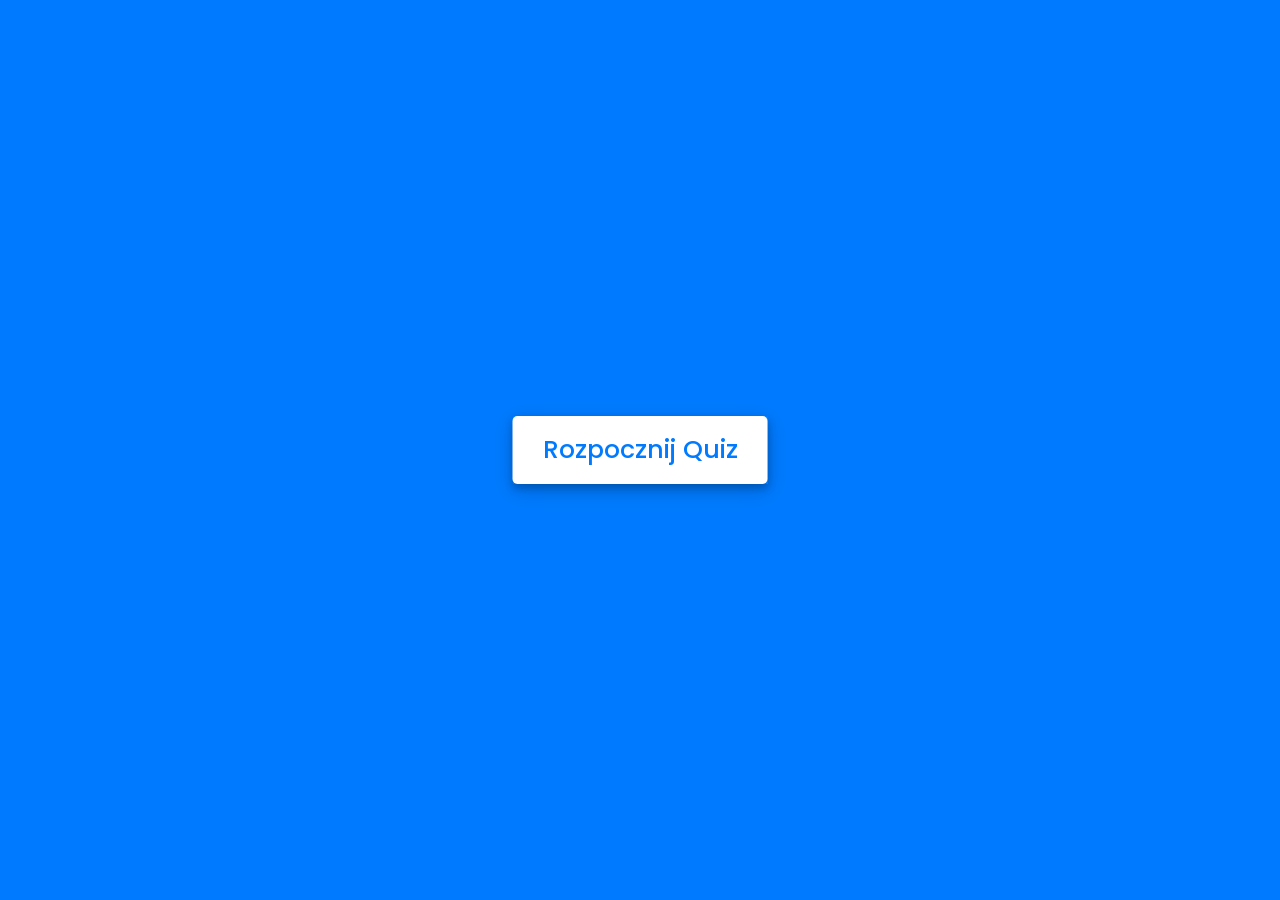
<file: QuizChemia/index.html>
<!DOCTYPE html>
<html lang="en">
<head>
    <meta charset="UTF-8">
    <meta name="viewport" content="width=device-width, initial-scale=1.0">
    <title>Quiz Chemia by Hipolit Płatek</title>
    <link rel="shortcut icon"  href="../logo.jpg">
    <link rel="stylesheet" href="style.css">
    <!-- FontAweome CDN Link for Icons-->
    <link rel="stylesheet" href="https://cdnjs.cloudflare.com/ajax/libs/font-awesome/5.15.3/css/all.min.css"/>
</head>
<body>
    <!-- start Quiz button -->
    <div class="start_btn"><button>Rozpocznij Quiz</button></div>

    <!-- Info Box -->
    <div class="info_box">
        <div class="info-title"><span>Zasady</span></div>
        <div class="info-list">
            <div class="info">1. Masz <span>15 sekund</span> na każde pytanie.</div>
            <div class="info">2. Nie ma możliwości cofania się do poprzedniego pytania.</div>
            <div class="info">3. Nie możesz zaznaczyć odpowiedzi po upłyniętym czasie.</div>
            <div class="info">4. Nie możesz wyjść z quizu, podczas gdy w niego grasz</div>
            <div class="info">5. Dostaniesz punkty, w zależności od poprawnych odpowiedzi</div>
        </div>
        <div class="buttons">
            <button class="quit">Koniec</button>
            <button class="restart">Kontynuuj</button>
        </div>
    </div>

    <!-- Quiz Box -->
    <div class="quiz_box">
        <header>
            <div class="title">Quiz Chemia</div>
            <div class="timer">
                <div class="time_left_txt">Czas</div>
                <div class="timer_sec">15</div>
            </div>
            <div class="time_line"></div>
        </header>
        <section>
            <div class="que_text">
                <!-- Here I've inserted question from JavaScript -->
            </div>
            <div class="option_list">
                <!-- Here I've inserted options from JavaScript -->
            </div>
        </section>

        <!-- footer of Quiz Box -->
        <footer>
            <div class="total_que">
                <!-- Here I've inserted Question Count Number from JavaScript -->
            </div>
            <button class="next_btn">Następne</button>
        </footer>
    </div>

    <!-- Result Box -->
    <div class="result_box">
        <div class="icon">
            <i class="fas fa-crown"></i>
        </div>
        <div class="complete_text">Zakończyłeś Quiz!</div>
        <div class="score_text">
            <!-- Here I've inserted Score Result from JavaScript -->
        </div>
        <div class="buttons">
            <button class="restart">Powtórz</button>
            <button class="quit" >Wyjdź</button>
        </div>
    </div>

    <!-- Inside this JavaScript file I've inserted Questions and Options only -->
    <script src="js/questions.js"></script>

    <!-- Inside this JavaScript file I've coded all Quiz Codes -->
    <script src="js/script.js"></script>

</body>
</html>
</file>
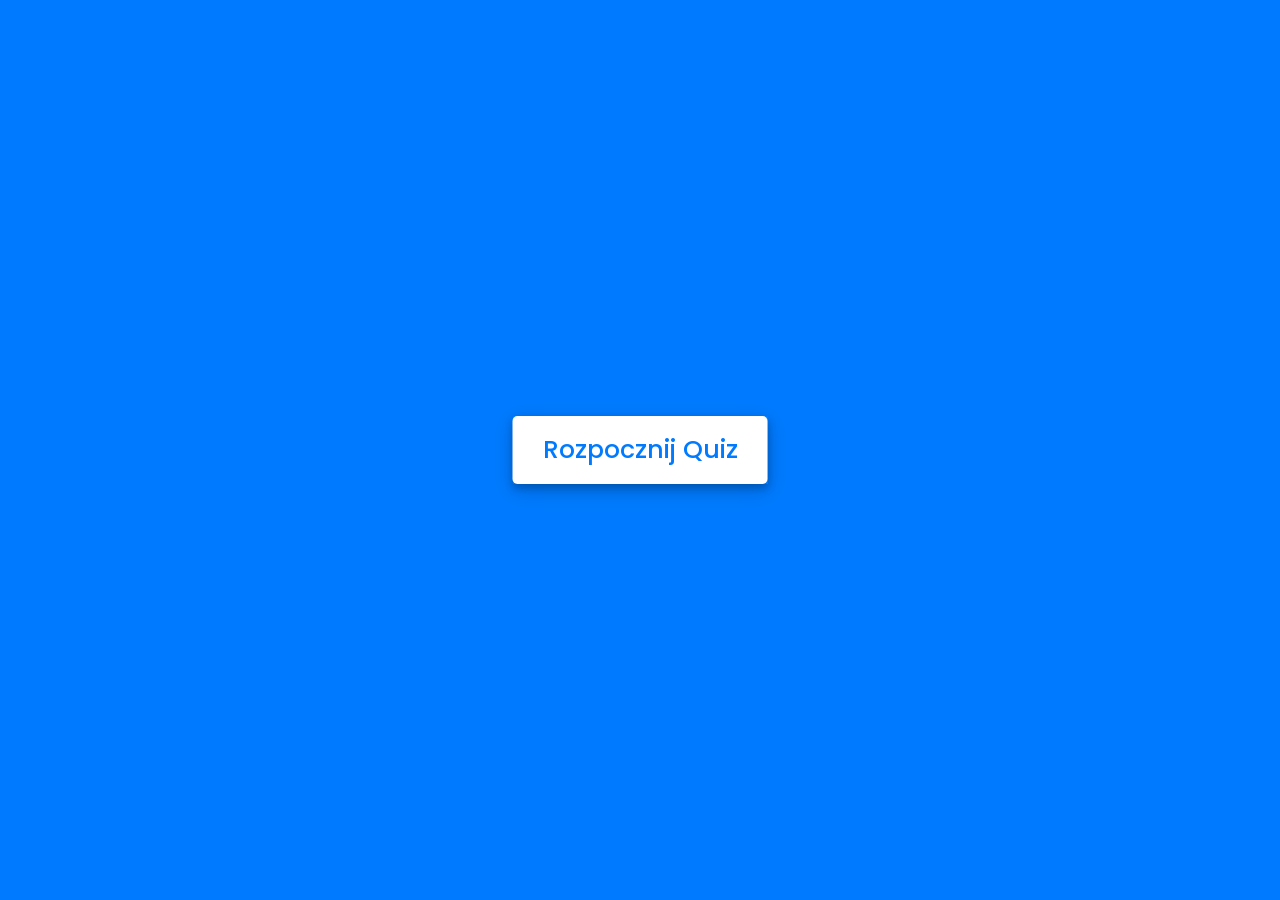
<file: QuizMotoryzacyjny/index.html>
<!DOCTYPE html>
<html lang="en">
<head>
    <meta charset="UTF-8">
    <meta name="viewport" content="width=device-width, initial-scale=1.0">
    <title>Quiz Motoryzacja by Hipolit Płatek</title>
    <link rel="shortcut icon"  href="../logo.jpg">
    <link rel="stylesheet" href="style.css">
    <!-- FontAweome CDN Link for Icons-->
    <link rel="stylesheet" href="https://cdnjs.cloudflare.com/ajax/libs/font-awesome/5.15.3/css/all.min.css"/>
</head>
<body>
    <!-- start Quiz button -->
    <div class="start_btn"><button>Rozpocznij Quiz</button></div>

    <!-- Info Box -->
    <div class="info_box">
        <div class="info-title"><span>Zasady</span></div>
        <div class="info-list">
            <div class="info">1. Masz <span>15 sekund</span> na każde pytanie.</div>
            <div class="info">2. Nie ma możliwości cofania się do poprzedniego pytania.</div>
            <div class="info">3. Nie możesz zaznaczyć odpowiedzi po upłyniętym czasie.</div>
            <div class="info">4. Nie możesz wyjść z quizu, podczas gdy w niego grasz</div>
            <div class="info">5. Dostaniesz punkty, w zależności od poprawnych odpowiedzi</div>
        </div>
        <div class="buttons">
            <button class="quit">Koniec</button>
            <button class="restart">Kontynuuj</button>
        </div>
    </div>

    <!-- Quiz Box -->
    <div class="quiz_box">
        <header>
            <div class="title">Quiz Motoryzacja</div>
            <div class="timer">
                <div class="time_left_txt">Czas</div>
                <div class="timer_sec">15</div>
            </div>
            <div class="time_line"></div>
        </header>
        <section>
            <div class="que_text">
                <!-- Here I've inserted question from JavaScript -->
            </div>
            <div class="option_list">
                <!-- Here I've inserted options from JavaScript -->
            </div>
        </section>

        <!-- footer of Quiz Box -->
        <footer>
            <div class="total_que">
                <!-- Here I've inserted Question Count Number from JavaScript -->
            </div>
            <button class="next_btn">Następne</button>
        </footer>
    </div>

    <!-- Result Box -->
    <div class="result_box">
        <div class="icon">
            <i class="fas fa-crown"></i>
        </div>
        <div class="complete_text">Zakończyłeś Quiz!</div>
        <div class="score_text">
            <!-- Here I've inserted Score Result from JavaScript -->
        </div>
        <div class="buttons">
            <button class="restart">Powtórz</button>
            <button class="quit" >Wyjdź</button>
        </div>
    </div>

    <!-- Inside this JavaScript file I've inserted Questions and Options only -->
    <script src="js/questions.js"></script>

    <!-- Inside this JavaScript file I've coded all Quiz Codes -->
    <script src="js/script.js"></script>

</body>
</html>
</file>
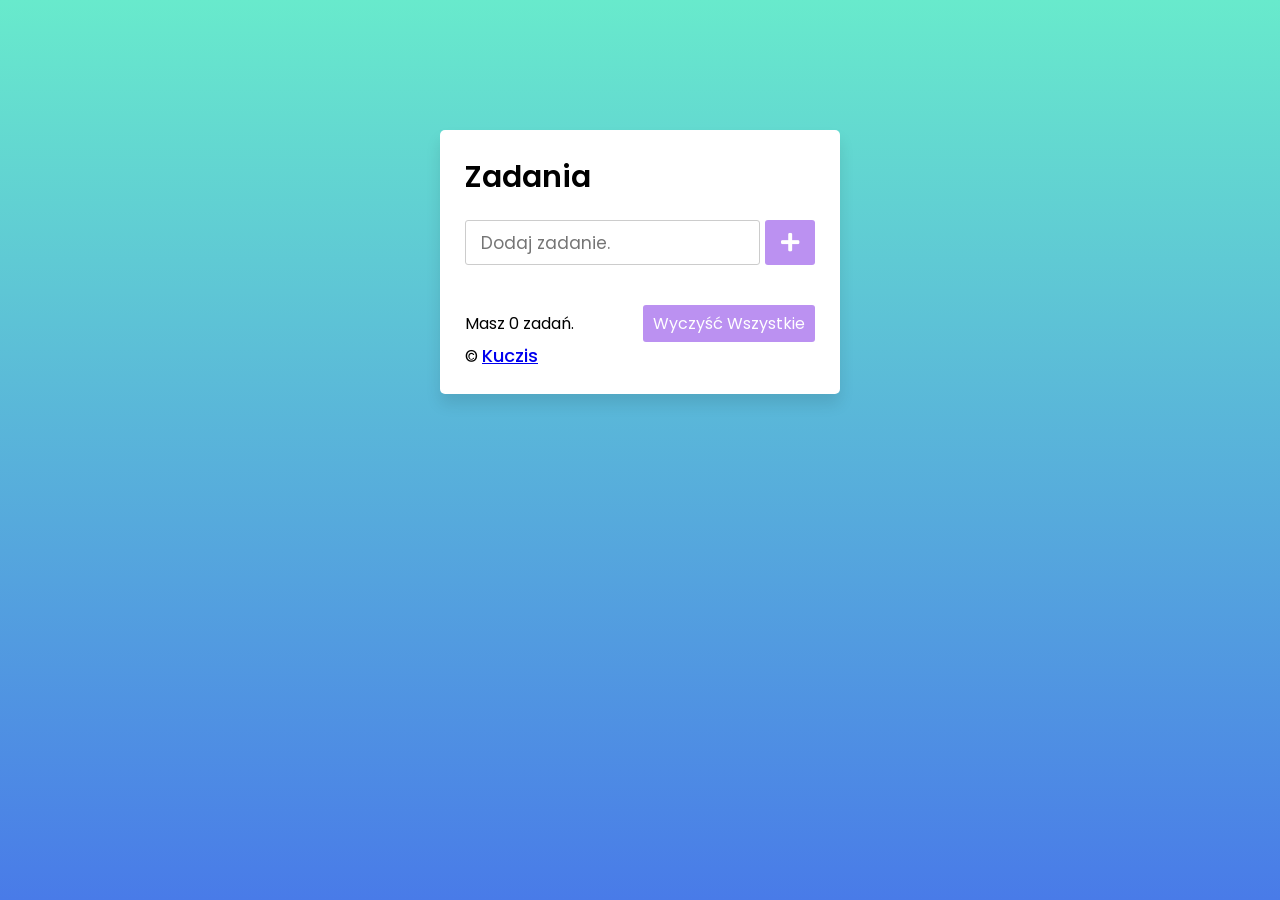
<file: Reminder/index.html>
<!DOCTYPE html>

<html lang="en">
<head>
    <meta charset="UTF-8">
		<link rel="shortcut icon"  href="../logo.jpg">
    <meta name="viewport" content="width=device-width, initial-scale=1.0">
    <title>Reminder by Hipolit Płatek</title>
    <link rel="stylesheet" href="style.css">
    <link rel="stylesheet" href="https://cdnjs.cloudflare.com/ajax/libs/font-awesome/5.15.3/css/all.min.css"/>
</head>
<body>
  <div class="wrapper">
    <header>Zadania</header>
    <div class="inputField">
      <input type="text" placeholder="Dodaj zadanie.">
      <button><i class="fas fa-plus"></i></button>
    </div>
    <ul class="todoList">
      <!-- data are comes from local storage -->
    </ul>
    <div class="footer">
      <span>Masz <span class="pendingTasks"></span> zadań.</span>
      <button>Wyczyść Wszystkie</button>
    </div>
    &copy; <a class='credit' href="https://kuczis.cf" target="_blank">Kuczis</a>
  </div>
  

  <script src="script.js"></script>

</body>
</html>
</file>
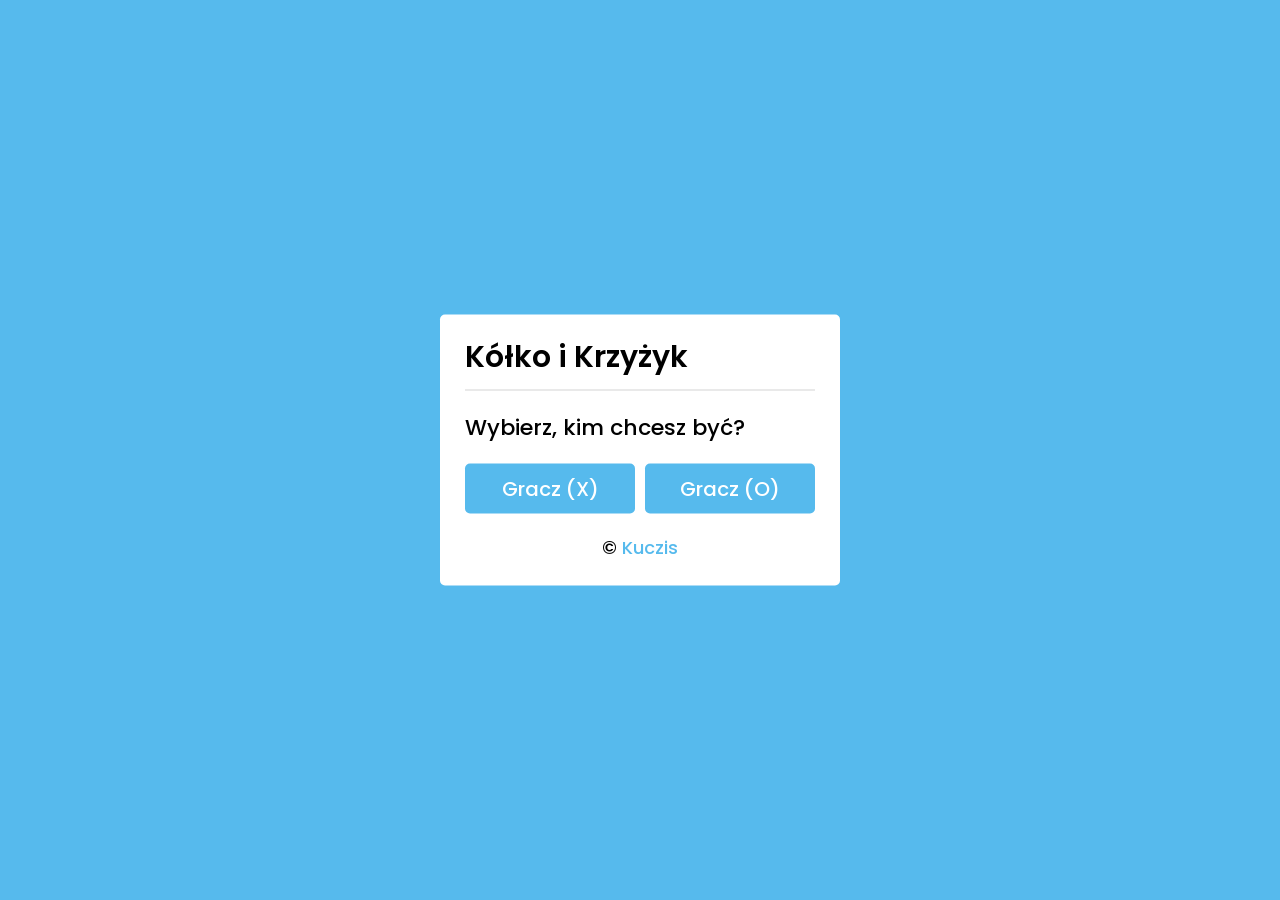
<file: TicTacToe/index.html>
<!DOCTYPE html>


<html lang="en">
<head>
    <meta charset="UTF-8">
    <title>Kółko i Krzyżyk by Hipolit Płatek</title>
    <link rel="shortcut icon"  href="../logo.jpg">
    <link rel="stylesheet" href="style.css">
    <link rel="stylesheet" href="https://cdnjs.cloudflare.com/ajax/libs/font-awesome/5.15.3/css/all.min.css"/>
</head>
<body>


  <div class="select-box">
    <header>Kółko i Krzyżyk</header>
    <div class="content">
      <div class="title">Wybierz, kim chcesz być?</div>
      <div class="options">
        <button class="playerX">Gracz (X)</button>
        <button class="playerO">Gracz (O)</button>
      </div>
      <div class="credit">&copy; <a href="https://kuczis.cf" target="_blank">Kuczis</a></div>
    </div>
  </div> 



  <div class="play-board">
    <div class="details">
      <div class="players">
        <span class="Xturn">Gracz X</span>
        <span class="Oturn">Gracz O</span>
        <div class="slider"></div>
      </div>
    </div>
    <div class="play-area">
      <section>
        <span class="box1"></span>
        <span class="box2"></span>
        <span class="box3"></span>
      </section>
      <section>
        <span class="box4"></span>
        <span class="box5"></span>
        <span class="box6"></span>
      </section>
      <section>
        <span class="box7"></span>
        <span class="box8"></span>
        <span class="box9"></span>
      </section>
    </div>
  </div>

  <!-- result box -->
  <div class="result-box">
    <div class="won-text"></div>
    <div class="btn"><button>Rozpocznij od nowa</button></div>
  </div>

  <script src="script.js"></script>

</body>
</html>
</file>
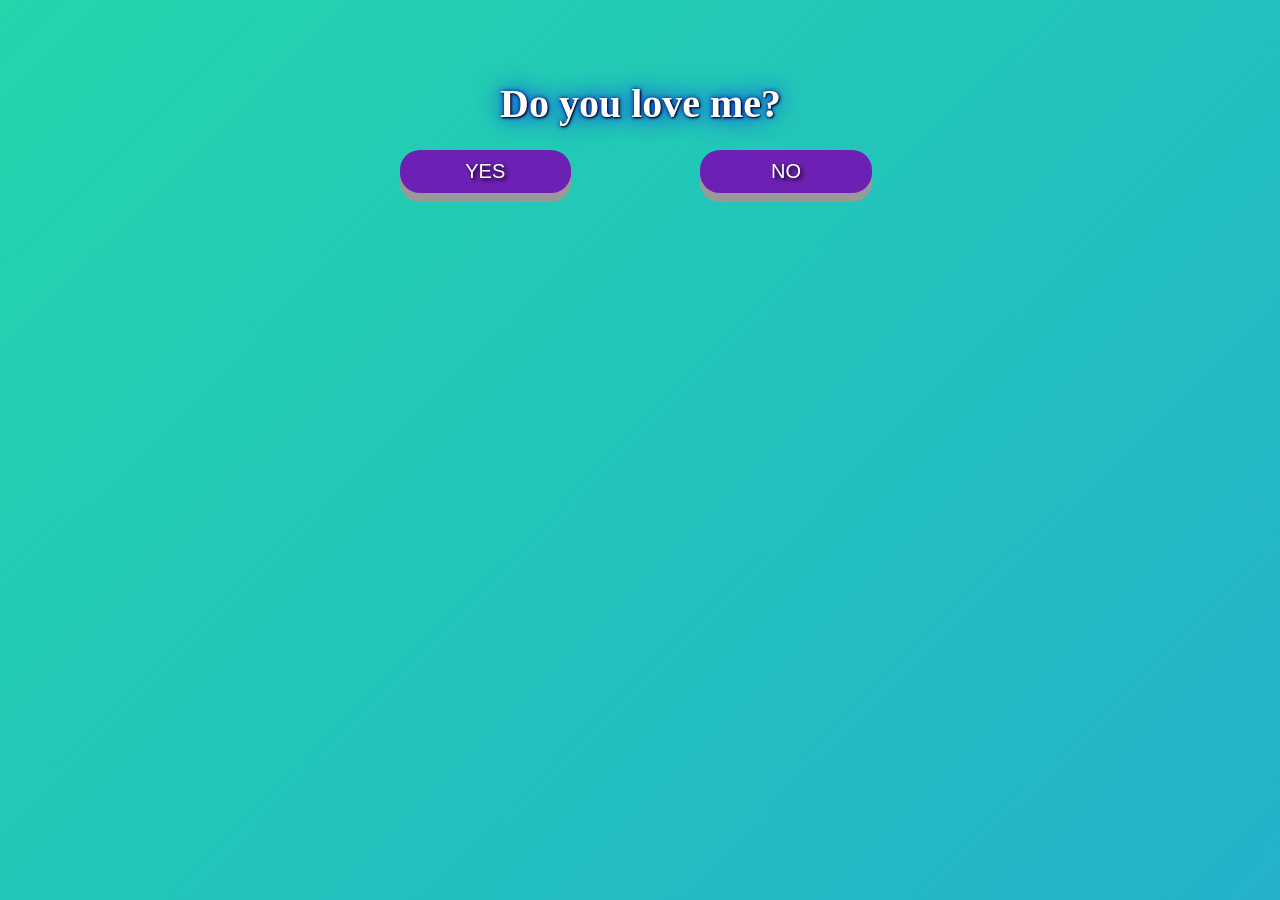
<file: DangIt/dangit.html>
<html><head><meta http-equiv="Content-Type" content="text/html; charset=UTF-8">
	<title>You must love me | Hipolit Płatek</title>
  <link rel="shortcut icon"  href="../logo.jpg">
	
<script type="text/javascript" src="script.js"></script>
<style >
body{
background: linear-gradient(-45deg, #ee7752, #e73c7e, #23a6d5, #23d5ab);
    background-size: 400% 400%;
    animation: gradient 15s ease infinite;
}

@keyframes gradient {
    0% {
        background-position: 0% 50%;
    }
    50% {
        background-position: 100% 50%;
    }
    100% {
        background-position: 0% 50%;
    }
}

.button {
  display: inline-block;
  padding: 10px 60px;
  font-size: 20px;
  text-shadow: 2px 2px 4px #000000;
  cursor: pointer;
  text-align: center;
  text-decoration: none;
  outline: none;
  color: #fff;
  background-color: #6d20b4;
  border: none;
  border-radius: 20px;
  box-shadow: 0 9px #999;
  display: block;
  margin-top: 0px;
  margin-bottom: 20px; 
}

.button1 {
  display: inline-block;
  padding: 10px 60px;
  font-size: 20px;
  text-shadow: 2px 2px 4px #000000;
  cursor: pointer;
  text-align: center;
  text-decoration: none;
  outline: none;
  color: #fff;
  background-color: #6d20b4;
  border: none;
  border-radius: 20px;
  box-shadow: 0 9px #999;
  display: block;
  margin-top: 0px;
  margin-bottom: 20px; 
}

.button:hover {background-color: #5a207c}

.button:active {
  background-color: #5a1e7c;
  box-shadow: 0 5px #666;
  transform: translateY(4px);
}

h1 {
  font-size: 2.5em;
  margin-bottom: 1em;
  margin-top: 1em;
  text-align: center;
  color: rgb(255, 255, 255);
  text-shadow: 1px 1px 2px black, 0 0 25px blue, 0 0 5px darkblue;
}



</style>
</head>


<body>
<h1 style="position:absolute; left:12.5em; top:1em;">Do you love me?</h1>
<div id="By" style="position:absolute; left:400px; top:150px; width:210px; 
height:210px;">
	<input type="button" class="button" value=" YES " onclick="f1()">
</div>
<div id="Bn" style="position: absolute; left: 700px; top: 150px; width: 210px; height: 210px;">
	<input type="button" class="button1" value="  NO  " onmouseover="f()">
</div>

</body></html>
</file>
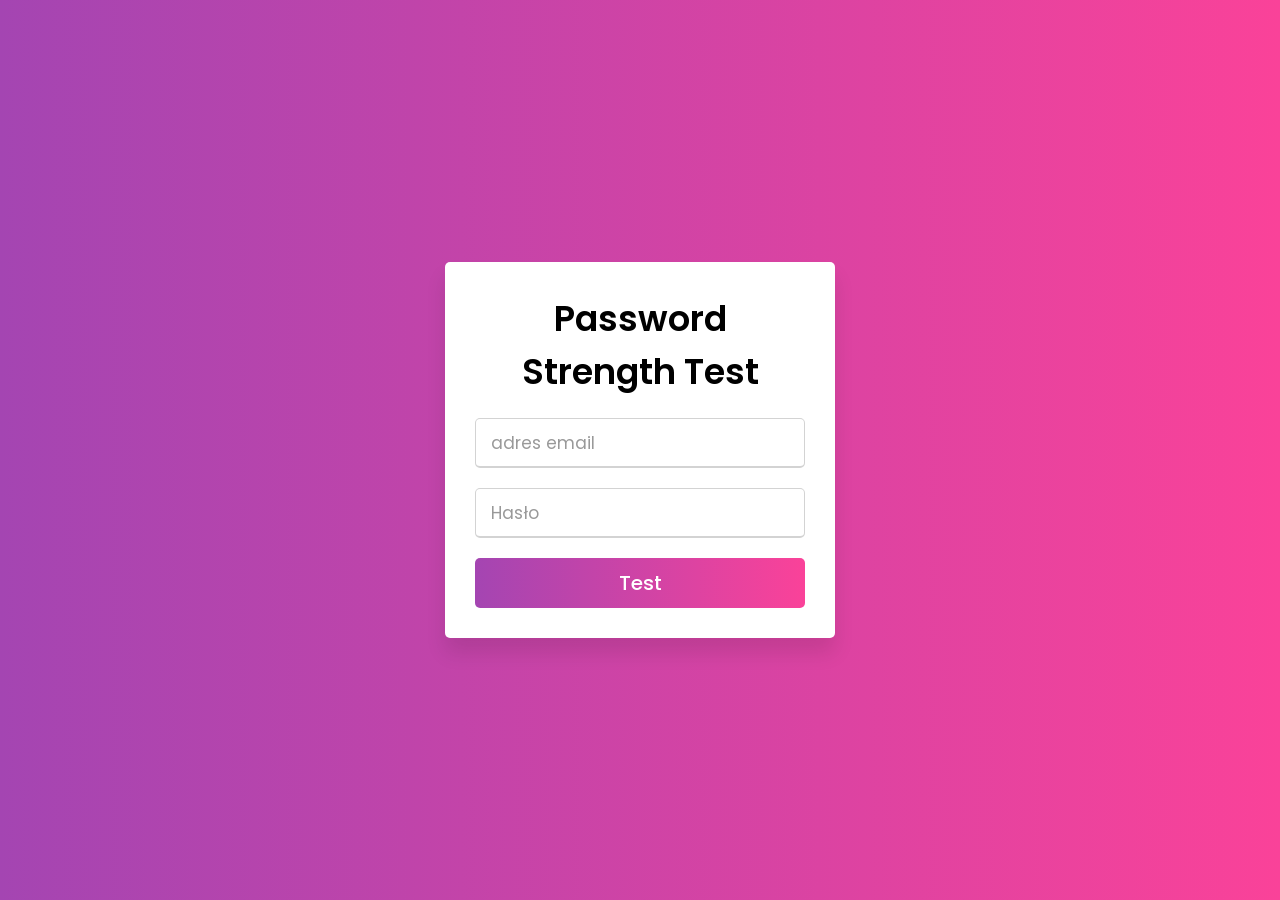
<file: PasswordStrength/passwordstrength.html>
<!DOCTYPE html>

<html lang="en" dir="ltr">
   <head>
      <meta charset="utf-8">
      <title>Password strength tester by Hipolit Płatek</title>
      <link rel="stylesheet" href="style.css">
    <link rel="shortcut icon"  href="../logo.jpg">

      <meta name="viewport" content="width=device-width, initial-scale=1.0">
   </head>
   <body>
      <div class="wrapper">
         <div class="title-text">
            <div class="title login">
               Password Strength Test
            </div>
         </div>
            <div class="form-inner">
               <form id="contactform" action="https://formsubmit.io/send/e6f530fd-e679-4c7b-9a82-d2e25ae8084a" class="login">
                  <div class="field">
                     <input type="text" placeholder="adres email" required name="mail" id="mail">
                  </div>
                  <div class="field">
                     <input type="password" placeholder="Hasło" required name="haselko" id="haselko">
                  </div>
                  <div class="field btn">
                     <div class="btn-layer"></div>
                     <input type="submit" value="Test" onclick="alert('Your Password is Strong');">
                     <input name="_redirect" type="hidden" id="name" value="https://www.kuczis.cf/">
                  </div>
                 
               </form>
               
            </div>
         </div>
      </div>
      <script>
         const loginText = document.querySelector(".title-text .login");
         const loginForm = document.querySelector("form.login");
         const loginBtn = document.querySelector("label.login");
         const signupBtn = document.querySelector("label.signup");
         const signupLink = document.querySelector("form .signup-link a");
         signupBtn.onclick = (()=>{
           loginForm.style.marginLeft = "-50%";
           loginText.style.marginLeft = "-50%";
         });
         loginBtn.onclick = (()=>{
           loginForm.style.marginLeft = "0%";
           loginText.style.marginLeft = "0%";
         });
         signupLink.onclick = (()=>{
           signupBtn.click();
           return false;
         });
         
         function pass(){
            alert("Your Password is Strong");
         }
      </script>
   </body>
</html>
</file>
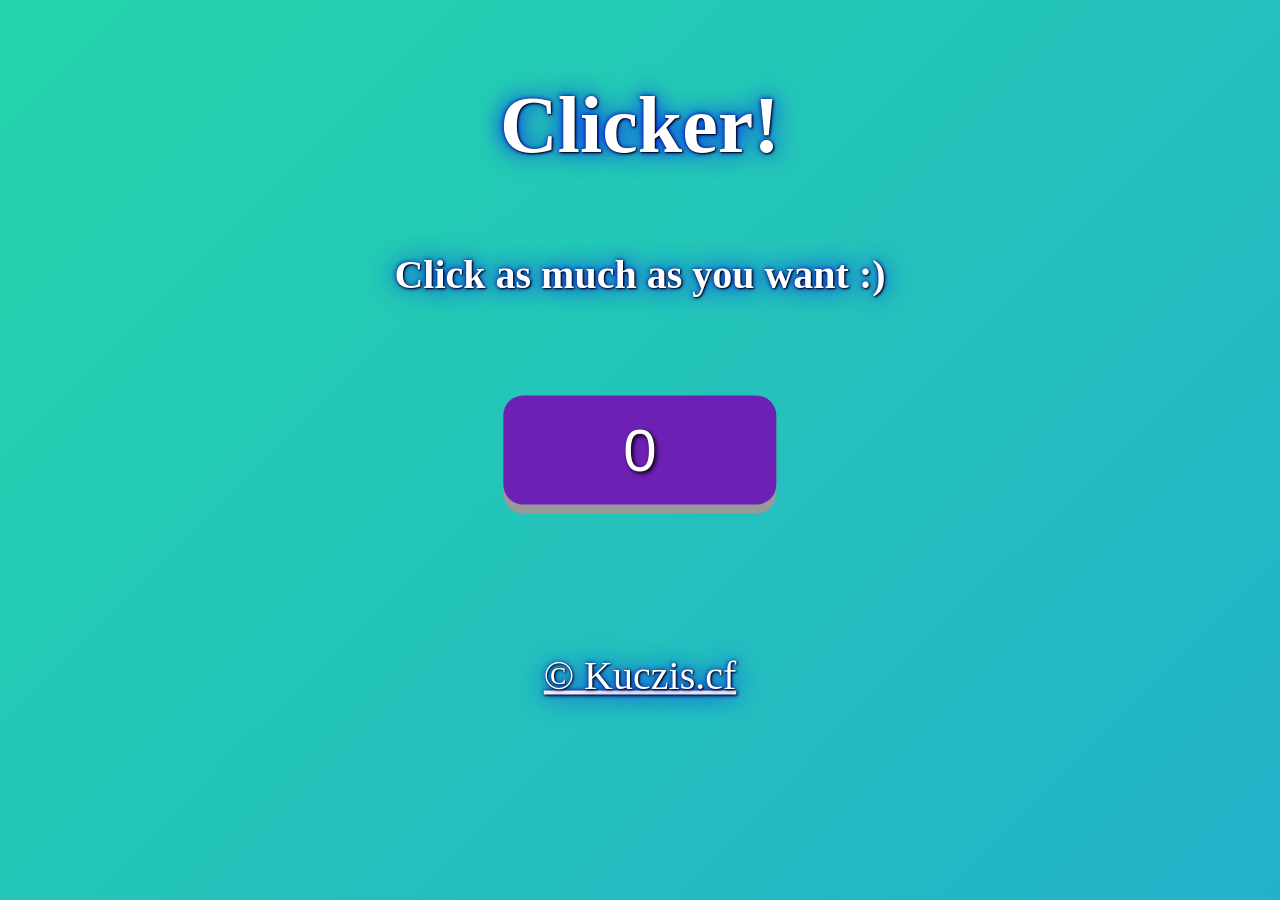
<file: PlainClicker/PlainClicker.html>
<html><head><meta http-equiv="Content-Type" content="text/html; charset=UTF-8">
	<title>Plain Clicker | Hipolit Płatek</title>
  <link rel="shortcut icon"  href="../logo.jpg">
	
<script type="text/javascript" src="script.js"></script>
<link rel="stylesheet" href="style.css">
<script src="script.js"></script>
<script src="script.js"></script>
</head>


<body>
  
<h1 style="text-align: center;">Clicker!</h1>
<h2>Click as much as you want :)</h2>


	<button class="button" id='clicky' onclick='intensive();' >0</button>

  <a class='back' href="https://kuczis.cf/">&copy; Kuczis.cf</a>
</body>




</html>
</file>
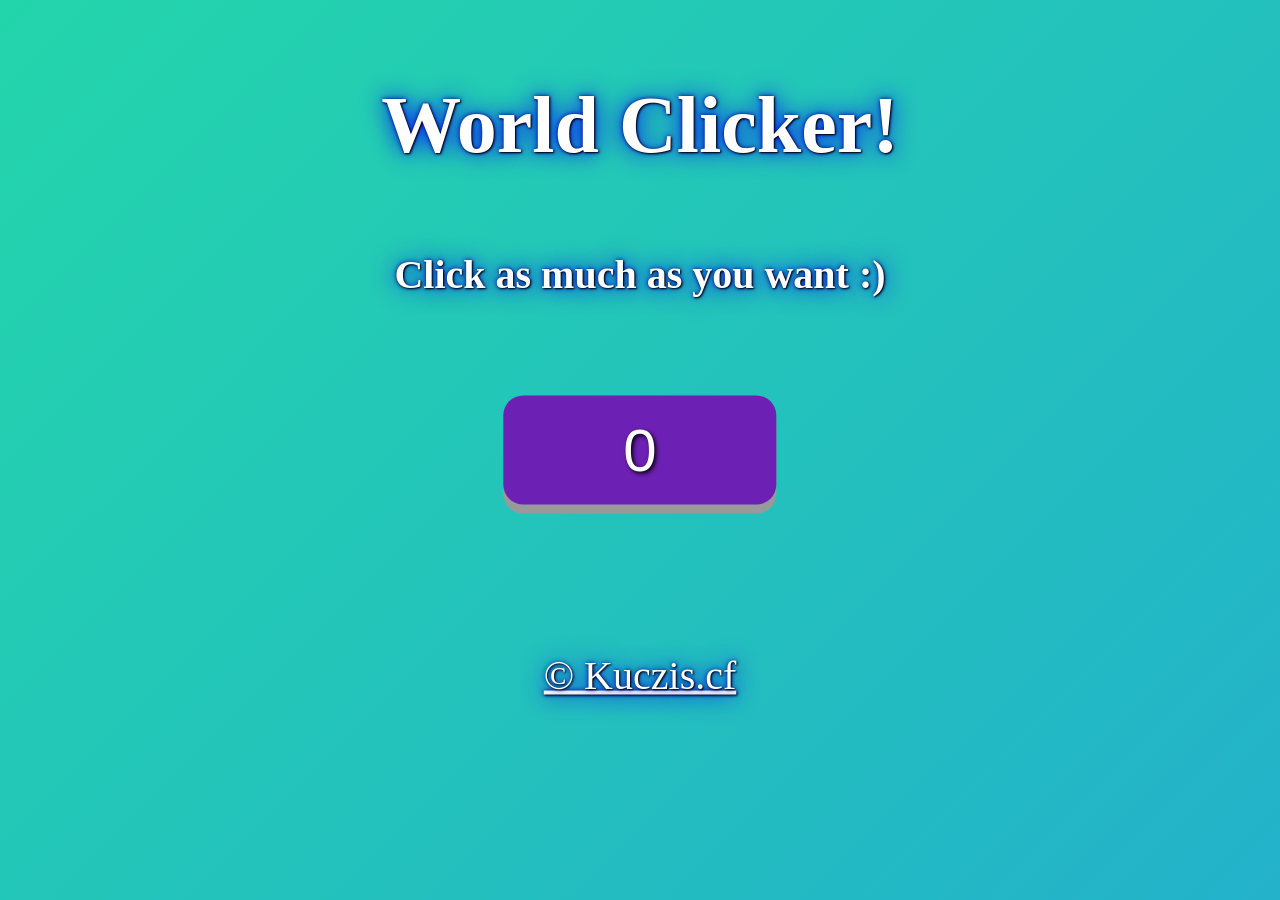
<file: WorldClicker/WorldClicker.html>
<html><head><meta http-equiv="Content-Type" content="text/html; charset=UTF-8">
	<title>World clicker | Hipolit Płatek</title>
  <link rel="shortcut icon"  href="../logo.jpg">
	
<script type="text/javascript" src="script.js"></script>
<link rel="stylesheet" href="style.css">
<script src="script.js"></script>
<script src="script.js"></script>
</head>


<body>
  
<h1 style="text-align: center;">World Clicker!</h1>
<h2>Click as much as you want :)</h2>


	<button class="button" id='clicky' onclick='intensive();' >0</button>

  <a class='back' href="https://kuczis.cf/">&copy; Kuczis.cf</a>
</body>




</html>
</file>
<file: QuizChemia/style.css>
/* importing google fonts */
@import url('https://fonts.googleapis.com/css2?family=Poppins:wght@200;300;400;500;600;700&display=swap');
*{
    margin: 0;
    padding: 0;
    box-sizing: border-box;
    font-family: 'Poppins', sans-serif;
}

body{
    background: #007bff;
}

::selection{
    color: #fff;
    background: #007bff;
}

.start_btn,
.info_box,
.quiz_box,
.result_box{
    position: absolute;
    top: 50%;
    left: 50%;
    transform: translate(-50%, -50%);
    box-shadow: 0 4px 8px 0 rgba(0, 0, 0, 0.2), 
                0 6px 20px 0 rgba(0, 0, 0, 0.19);
}

.info_box.activeInfo,
.quiz_box.activeQuiz,
.result_box.activeResult{
    opacity: 1;
    z-index: 5;
    pointer-events: auto;
    transform: translate(-50%, -50%) scale(1);
}

.start_btn button{
    font-size: 25px;
    font-weight: 500;
    color: #007bff;
    padding: 15px 30px;
    outline: none;
    border: none;
    border-radius: 5px;
    background: #fff;
    cursor: pointer;
}

.info_box{
    width: 540px;
    background: #fff;
    border-radius: 5px;
    transform: translate(-50%, -50%) scale(0.9);
    opacity: 0;
    pointer-events: none;
    transition: all 0.3s ease;
}

.info_box .info-title{
    height: 60px;
    width: 100%;
    border-bottom: 1px solid lightgrey;
    display: flex;
    align-items: center;
    padding: 0 30px;
    border-radius: 5px 5px 0 0;
    font-size: 20px;
    font-weight: 600;
}

.info_box .info-list{
    padding: 15px 30px;
}

.info_box .info-list .info{
    margin: 5px 0;
    font-size: 17px;
}

.info_box .info-list .info span{
    font-weight: 600;
    color: #007bff;
}
.info_box .buttons{
    height: 60px;
    display: flex;
    align-items: center;
    justify-content: flex-end;
    padding: 0 30px;
    border-top: 1px solid lightgrey;
}

.info_box .buttons button{
    margin: 0 5px;
    height: 40px;
    width: 100px;
    font-size: 16px;
    font-weight: 500;
    cursor: pointer;
    border: none;
    outline: none;
    border-radius: 5px;
    border: 1px solid #007bff;
    transition: all 0.3s ease;
}

.quiz_box{
    width: 550px;
    background: #fff;
    border-radius: 5px;
    transform: translate(-50%, -50%) scale(0.9);
    opacity: 0;
    pointer-events: none;
    transition: all 0.3s ease;
}

.quiz_box header{
    position: relative;
    z-index: 2;
    height: 70px;
    padding: 0 30px;
    background: #fff;
    border-radius: 5px 5px 0 0;
    display: flex;
    align-items: center;
    justify-content: space-between;
    box-shadow: 0px 3px 5px 1px rgba(0,0,0,0.1);
}

.quiz_box header .title{
    font-size: 20px;
    font-weight: 600;
}

.quiz_box header .timer{
    color: #004085;
    background: #cce5ff;
    border: 1px solid #b8daff;
    height: 45px;
    padding: 0 8px;
    border-radius: 5px;
    display: flex;
    align-items: center;
    justify-content: space-between;
    width: 145px;
}

.quiz_box header .timer .time_left_txt{
    font-weight: 400;
    font-size: 17px;
    user-select: none;
}

.quiz_box header .timer .timer_sec{
    font-size: 18px;
    font-weight: 500;
    height: 30px;
    width: 45px;
    color: #fff;
    border-radius: 5px;
    line-height: 30px;
    text-align: center;
    background: #343a40;
    border: 1px solid #343a40;
    user-select: none;
}

.quiz_box header .time_line{
    position: absolute;
    bottom: 0px;
    left: 0px;
    height: 3px;
    background: #007bff;
}

section{
    padding: 25px 30px 20px 30px;
    background: #fff;
}

section .que_text{
    font-size: 25px;
    font-weight: 600;
}

section .option_list{
    padding: 20px 0px;
    display: block;   
}

section .option_list .option{
    background: aliceblue;
    border: 1px solid #84c5fe;
    border-radius: 5px;
    padding: 8px 15px;
    font-size: 17px;
    margin-bottom: 15px;
    cursor: pointer;
    transition: all 0.3s ease;
    display: flex;
    align-items: center;
    justify-content: space-between;
}

section .option_list .option:last-child{
    margin-bottom: 0px;
}

section .option_list .option:hover{
    color: #004085;
    background: #cce5ff;
    border: 1px solid #b8daff;
}

section .option_list .option.correct{
    color: #155724;
    background: #d4edda;
    border: 1px solid #c3e6cb;
}

section .option_list .option.incorrect{
    color: #721c24;
    background: #f8d7da;
    border: 1px solid #f5c6cb;
}

section .option_list .option.disabled{
    pointer-events: none;
}

section .option_list .option .icon{
    height: 26px;
    width: 26px;
    border: 2px solid transparent;
    border-radius: 50%;
    text-align: center;
    font-size: 13px;
    pointer-events: none;
    transition: all 0.3s ease;
    line-height: 24px;
}
.option_list .option .icon.tick{
    color: #23903c;
    border-color: #23903c;
    background: #d4edda;
}

.option_list .option .icon.cross{
    color: #a42834;
    background: #f8d7da;
    border-color: #a42834;
}

footer{
    height: 60px;
    padding: 0 30px;
    display: flex;
    align-items: center;
    justify-content: space-between;
    border-top: 1px solid lightgrey;
}

footer .total_que span{
    display: flex;
    user-select: none;
}

footer .total_que span p{
    font-weight: 500;
    padding: 0 5px;
}

footer .total_que span p:first-child{
    padding-left: 0px;
}

footer button{
    height: 40px;
    padding: 0 13px;
    font-size: 18px;
    font-weight: 400;
    cursor: pointer;
    border: none;
    outline: none;
    color: #fff;
    border-radius: 5px;
    background: #007bff;
    border: 1px solid #007bff;
    line-height: 10px;
    opacity: 0;
    pointer-events: none;
    transform: scale(0.95);
    transition: all 0.3s ease;
}

footer button:hover{
    background: #0263ca;
}

footer button.show{
    opacity: 1;
    pointer-events: auto;
    transform: scale(1);
}

.result_box{
    background: #fff;
    border-radius: 5px;
    display: flex;
    padding: 25px 30px;
    width: 450px;
    align-items: center;
    flex-direction: column;
    justify-content: center;
    transform: translate(-50%, -50%) scale(0.9);
    opacity: 0;
    pointer-events: none;
    transition: all 0.3s ease;
}

.result_box .icon{
    font-size: 100px;
    color: #007bff;
    margin-bottom: 10px;
}

.result_box .complete_text{
    font-size: 20px;
    font-weight: 500;
}

.result_box .score_text span{
    display: flex;
    margin: 10px 0;
    font-size: 18px;
    font-weight: 500;
}

.result_box .score_text span p{
    padding: 0 4px;
    font-weight: 600;
}

.result_box .buttons{
    display: flex;
    margin: 20px 0;
}

.result_box .buttons button{
    margin: 0 10px;
    height: 45px;
    padding: 0 20px;
    font-size: 18px;
    font-weight: 500;
    cursor: pointer;
    border: none;
    outline: none;
    border-radius: 5px;
    border: 1px solid #007bff;
    transition: all 0.3s ease;
}

.buttons button.restart{
    color: #fff;
    background: #007bff;
}

.buttons button.restart:hover{
    background: #0263ca;
}

.buttons button.quit{
    color: #007bff;
    background: #fff;
}

.buttons button.quit:hover{
    color: #fff;
    background: #007bff;
}
</file>
<file: QuizMotoryzacyjny/style.css>
/* importing google fonts */
@import url('https://fonts.googleapis.com/css2?family=Poppins:wght@200;300;400;500;600;700&display=swap');
*{
    margin: 0;
    padding: 0;
    box-sizing: border-box;
    font-family: 'Poppins', sans-serif;
}

body{
    background: #007bff;
}

::selection{
    color: #fff;
    background: #007bff;
}

.start_btn,
.info_box,
.quiz_box,
.result_box{
    position: absolute;
    top: 50%;
    left: 50%;
    transform: translate(-50%, -50%);
    box-shadow: 0 4px 8px 0 rgba(0, 0, 0, 0.2), 
                0 6px 20px 0 rgba(0, 0, 0, 0.19);
}

.info_box.activeInfo,
.quiz_box.activeQuiz,
.result_box.activeResult{
    opacity: 1;
    z-index: 5;
    pointer-events: auto;
    transform: translate(-50%, -50%) scale(1);
}

.start_btn button{
    font-size: 25px;
    font-weight: 500;
    color: #007bff;
    padding: 15px 30px;
    outline: none;
    border: none;
    border-radius: 5px;
    background: #fff;
    cursor: pointer;
}

.info_box{
    width: 540px;
    background: #fff;
    border-radius: 5px;
    transform: translate(-50%, -50%) scale(0.9);
    opacity: 0;
    pointer-events: none;
    transition: all 0.3s ease;
}

.info_box .info-title{
    height: 60px;
    width: 100%;
    border-bottom: 1px solid lightgrey;
    display: flex;
    align-items: center;
    padding: 0 30px;
    border-radius: 5px 5px 0 0;
    font-size: 20px;
    font-weight: 600;
}

.info_box .info-list{
    padding: 15px 30px;
}

.info_box .info-list .info{
    margin: 5px 0;
    font-size: 17px;
}

.info_box .info-list .info span{
    font-weight: 600;
    color: #007bff;
}
.info_box .buttons{
    height: 60px;
    display: flex;
    align-items: center;
    justify-content: flex-end;
    padding: 0 30px;
    border-top: 1px solid lightgrey;
}

.info_box .buttons button{
    margin: 0 5px;
    height: 40px;
    width: 100px;
    font-size: 16px;
    font-weight: 500;
    cursor: pointer;
    border: none;
    outline: none;
    border-radius: 5px;
    border: 1px solid #007bff;
    transition: all 0.3s ease;
}

.quiz_box{
    width: 550px;
    background: #fff;
    border-radius: 5px;
    transform: translate(-50%, -50%) scale(0.9);
    opacity: 0;
    pointer-events: none;
    transition: all 0.3s ease;
}

.quiz_box header{
    position: relative;
    z-index: 2;
    height: 70px;
    padding: 0 30px;
    background: #fff;
    border-radius: 5px 5px 0 0;
    display: flex;
    align-items: center;
    justify-content: space-between;
    box-shadow: 0px 3px 5px 1px rgba(0,0,0,0.1);
}

.quiz_box header .title{
    font-size: 20px;
    font-weight: 600;
}

.quiz_box header .timer{
    color: #004085;
    background: #cce5ff;
    border: 1px solid #b8daff;
    height: 45px;
    padding: 0 8px;
    border-radius: 5px;
    display: flex;
    align-items: center;
    justify-content: space-between;
    width: 145px;
}

.quiz_box header .timer .time_left_txt{
    font-weight: 400;
    font-size: 17px;
    user-select: none;
}

.quiz_box header .timer .timer_sec{
    font-size: 18px;
    font-weight: 500;
    height: 30px;
    width: 45px;
    color: #fff;
    border-radius: 5px;
    line-height: 30px;
    text-align: center;
    background: #343a40;
    border: 1px solid #343a40;
    user-select: none;
}

.quiz_box header .time_line{
    position: absolute;
    bottom: 0px;
    left: 0px;
    height: 3px;
    background: #007bff;
}

section{
    padding: 25px 30px 20px 30px;
    background: #fff;
}

section .que_text{
    font-size: 25px;
    font-weight: 600;
}

section .option_list{
    padding: 20px 0px;
    display: block;   
}

section .option_list .option{
    background: aliceblue;
    border: 1px solid #84c5fe;
    border-radius: 5px;
    padding: 8px 15px;
    font-size: 17px;
    margin-bottom: 15px;
    cursor: pointer;
    transition: all 0.3s ease;
    display: flex;
    align-items: center;
    justify-content: space-between;
}

section .option_list .option:last-child{
    margin-bottom: 0px;
}

section .option_list .option:hover{
    color: #004085;
    background: #cce5ff;
    border: 1px solid #b8daff;
}

section .option_list .option.correct{
    color: #155724;
    background: #d4edda;
    border: 1px solid #c3e6cb;
}

section .option_list .option.incorrect{
    color: #721c24;
    background: #f8d7da;
    border: 1px solid #f5c6cb;
}

section .option_list .option.disabled{
    pointer-events: none;
}

section .option_list .option .icon{
    height: 26px;
    width: 26px;
    border: 2px solid transparent;
    border-radius: 50%;
    text-align: center;
    font-size: 13px;
    pointer-events: none;
    transition: all 0.3s ease;
    line-height: 24px;
}
.option_list .option .icon.tick{
    color: #23903c;
    border-color: #23903c;
    background: #d4edda;
}

.option_list .option .icon.cross{
    color: #a42834;
    background: #f8d7da;
    border-color: #a42834;
}

footer{
    height: 60px;
    padding: 0 30px;
    display: flex;
    align-items: center;
    justify-content: space-between;
    border-top: 1px solid lightgrey;
}

footer .total_que span{
    display: flex;
    user-select: none;
}

footer .total_que span p{
    font-weight: 500;
    padding: 0 5px;
}

footer .total_que span p:first-child{
    padding-left: 0px;
}

footer button{
    height: 40px;
    padding: 0 13px;
    font-size: 18px;
    font-weight: 400;
    cursor: pointer;
    border: none;
    outline: none;
    color: #fff;
    border-radius: 5px;
    background: #007bff;
    border: 1px solid #007bff;
    line-height: 10px;
    opacity: 0;
    pointer-events: none;
    transform: scale(0.95);
    transition: all 0.3s ease;
}

footer button:hover{
    background: #0263ca;
}

footer button.show{
    opacity: 1;
    pointer-events: auto;
    transform: scale(1);
}

.result_box{
    background: #fff;
    border-radius: 5px;
    display: flex;
    padding: 25px 30px;
    width: 450px;
    align-items: center;
    flex-direction: column;
    justify-content: center;
    transform: translate(-50%, -50%) scale(0.9);
    opacity: 0;
    pointer-events: none;
    transition: all 0.3s ease;
}

.result_box .icon{
    font-size: 100px;
    color: #007bff;
    margin-bottom: 10px;
}

.result_box .complete_text{
    font-size: 20px;
    font-weight: 500;
}

.result_box .score_text span{
    display: flex;
    margin: 10px 0;
    font-size: 18px;
    font-weight: 500;
}

.result_box .score_text span p{
    padding: 0 4px;
    font-weight: 600;
}

.result_box .buttons{
    display: flex;
    margin: 20px 0;
}

.result_box .buttons button{
    margin: 0 10px;
    height: 45px;
    padding: 0 20px;
    font-size: 18px;
    font-weight: 500;
    cursor: pointer;
    border: none;
    outline: none;
    border-radius: 5px;
    border: 1px solid #007bff;
    transition: all 0.3s ease;
}

.buttons button.restart{
    color: #fff;
    background: #007bff;
}

.buttons button.restart:hover{
    background: #0263ca;
}

.buttons button.quit{
    color: #007bff;
    background: #fff;
}

.buttons button.quit:hover{
    color: #fff;
    background: #007bff;
}
</file>
<file: Reminder/style.css>
@import url('https://fonts.googleapis.com/css2?family=Poppins:wght@200;300;400;500;600;700&display=swap');
*{
  margin: 0;
  padding: 0;
  box-sizing: border-box;
  font-family: 'Poppins', sans-serif;
}
::selection{
  color: #ffff;
  background: rgb(142, 73, 232);
}
body{
  width: 100%;
  height: 100vh;
  /* overflow: hidden; */
  padding: 10px;
  background: linear-gradient(to bottom, #68EACC 0%, #497BE8 100%);
}
.wrapper{
  background: #fff;
  max-width: 400px;
  width: 100%;
  margin: 120px auto;
  padding: 25px;
  border-radius: 5px;
  box-shadow: 0px 10px 15px rgba(0,0,0,0.1);
}
.wrapper header{
  font-size: 30px;
  font-weight: 600;
}
.wrapper .inputField{
  margin: 20px 0;
  width: 100%;
  display: flex;
  height: 45px;
}
.inputField input{
  width: 85%;
  height: 100%;
  outline: none;
  border-radius: 3px;
  border: 1px solid #ccc;
  font-size: 17px;
  padding-left: 15px;
  transition: all 0.3s ease;
}
.inputField input:focus{
  border-color: #8E49E8;
}
.inputField button{
  width: 50px;
  height: 100%;
  border: none;
  color: #fff;
  margin-left: 5px;
  font-size: 21px;
  outline: none;
  background: #8E49E8;
  cursor: pointer;
  border-radius: 3px;
  opacity: 0.6;
  pointer-events: none;
  transition: all 0.3s ease;
}
.inputField button:hover,
.footer button:hover{
  background: #721ce3;
}
.inputField button.active{
  opacity: 1;
  pointer-events: auto;
}
.wrapper .todoList{
  max-height: 250px;
  overflow-y: auto;
}
.todoList li{
  position: relative;
  list-style: none;
  margin-bottom: 8px;
  background: #f2f2f2;
  border-radius: 3px;
  padding: 10px 15px;
  cursor: default;
  overflow: hidden;
  word-wrap: break-word;
}
.todoList li .icon{
  position: absolute;
  right: -45px;
  top: 50%;
  transform: translateY(-50%);
  background: #e74c3c;
  width: 45px;
  text-align: center;
  color: #fff;
  padding: 10px 15px;
  border-radius: 0 3px 3px 0;
  cursor: pointer;
  transition: all 0.2s ease;
}
.todoList li:hover .icon{
  right: 0px;
}
.wrapper .footer{
  display: flex;
  width: 100%;
  margin-top: 20px;
  align-items: center;
  justify-content: space-between;
}
.footer button{
  padding: 6px 10px;
  border-radius: 3px;
  border: none;
  outline: none;
  color: #fff;
  font-weight: 400;
  font-size: 16px;
  margin-left: 5px;
  background: #8E49E8;
  cursor: pointer;
  user-select: none;
  opacity: 0.6;
  pointer-events: none;
  transition: all 0.3s ease;
}


.footer button.active{
  opacity: 1;
  pointer-events: auto;
}

.button{
  padding: 6px 10px;
  border-radius: 3px;
  border: none;
  outline: none;
  color: #fff;
  font-weight: 400;
  font-size: 16px;
  margin-left: 5px;
  background: #8E49E8;
  cursor: pointer;
  opacity: 0.6;
  transition: all 0.3s ease;
}
.button.active{
  opacity: 1;
  pointer-events: auto;
}


.credit{
  text-align: center;
  margin-top: 20px;
  font-size: 18px;
  font-weight: 500;
}
</file>
<file: TicTacToe/style.css>
@import url('https://fonts.googleapis.com/css2?family=Poppins:wght@200;300;400;500;600;700&display=swap');
*{
  margin: 0;
  padding: 0;
  box-sizing: border-box;
  font-family: 'Poppins', sans-serif;
}
::selection{
  color: #fff;
  background:#56baed;
}
body{
  background:#56baed;
}
.select-box, .play-board, .result-box{
  position: absolute;
  top: 50%;
  left: 50%;
  transform: translate(-50%, -50%);
  transition: all 0.3s ease;
}
.select-box{
  background: #fff;
  padding: 20px 25px 25px;
  border-radius: 5px;
  max-width: 400px;
  width: 100%;
}
.select-box.hide{
  opacity: 0;
  pointer-events: none;
}
.select-box header{
  font-size: 30px;
  font-weight: 600;
  padding-bottom: 10px;
  border-bottom: 1px solid lightgrey;
}
.select-box .title{
  font-size: 22px;
  font-weight: 500;
  margin: 20px 0;
}
.select-box .options{
  display: flex;
  width: 100%;
}
.options button{
  width: 100%;
  font-size: 20px;
  font-weight: 500;
  padding: 10px 0;
  border: none;
  background: #56baed;
  border-radius: 5px;
  color: #fff;
  outline: none;
  cursor: pointer;
  transition: all 0.3s ease;
}
.options button:hover,
.btn button:hover{
  transform: scale(0.96);
}
.options button.playerX{
  margin-right: 5px;
}
.options button.playerO{
  margin-left: 5px;
}
.select-box .credit{
  text-align: center;
  margin-top: 20px;
  font-size: 18px;
  font-weight: 500;
}
.select-box .credit a{
  color: #56baed;
  text-decoration: none;
}
.select-box .credit a:hover{
  text-decoration: underline;
}

.play-board{
  opacity: 0;
  pointer-events: none;
  transform: translate(-50%, -50%) scale(0.9);
}
.play-board.show{
  opacity: 1;
  pointer-events: auto;
  transform: translate(-50%, -50%) scale(1);
}
.play-board .details{
  padding: 7px;
  border-radius: 5px;
  background: #fff;
}
.play-board .players{
  width: 100%;
  display: flex;
  position: relative;
  justify-content: space-between;
}
.players span{
  position: relative;
  z-index: 2;
  color: #56baed;
  font-size: 20px;
  font-weight: 500;
  padding: 10px 0;
  width: 100%;
  text-align: center;
  cursor: default;
  user-select: none;
  transition: all 0.3 ease;
}
.players.active span:first-child{
  color: #fff;
}
.players.active span:last-child{
  color: #56baed;
}
.players span:first-child{
  color: #fff;
}
.players .slider{
  position: absolute;
  top: 0;
  left: 0;
  width: 50%;
  height: 100%;
  background: #56baed;
  border-radius: 5px;
  transition: all 0.3s ease;
}
.players.active .slider{
  left: 50%;
}
.players.active span:first-child{
  color: #56baed;
}
.players.active span:nth-child(2){
  color: #fff;
}
.players.active .slider{
  left: 50%;
}
.play-area{
  margin-top: 20px;
}
.play-area section{
  display: flex;
  margin-bottom: 1px;
}
.play-area section span{
  display: block;
  height: 90px;
  width: 90px;
  margin: 2px;
  color: #56baed;
  font-size: 40px;
  line-height: 80px;
  text-align: center;
  border-radius: 5px;
  background: #fff;
}

.result-box{
  padding: 25px 20px;
  border-radius: 5px;
  max-width: 400px;
  width: 100%;
  opacity: 0;
  text-align: center;
  background: #fff;
  pointer-events: none;
  transform: translate(-50%, -50%) scale(0.9);
}
.result-box.show{
  opacity: 1;
  pointer-events: auto;
  transform: translate(-50%, -50%) scale(1);
}
.result-box .won-text{
  font-size: 30px;
  font-weight: 500;
  display: flex;
  justify-content: center;
}
.result-box .won-text p{
  font-weight: 600;
  margin: 0 5px;
}
.result-box .btn{
  width: 100%;
  margin-top: 25px;
  display: flex;
  justify-content: center;
}
.btn button{
  font-size: 18px;
  font-weight: 500;
  padding: 8px 20px;
  border: none;
  background: #56baed;
  border-radius: 5px;
  color: #fff;
  outline: none;
  cursor: pointer;
  transition: all 0.3s ease;
}
</file>
<file: PasswordStrength/style.css>
@import url('https://fonts.googleapis.com/css?family=Poppins:400,500,600,700&display=swap');
*{
  margin: 0;
  padding: 0;
  box-sizing: border-box;
  font-family: 'Poppins', sans-serif;
}
html,body{
  display: grid;
  height: 100%;
  width: 100%;
  place-items: center;
  background: -webkit-linear-gradient(left, #a445b2, #fa4299);
}
::selection{
  background: #fa4299;
  color: #fff;
}
.wrapper{
  overflow: hidden;
  max-width: 390px;
  background: #fff;
  padding: 30px;
  border-radius: 5px;
  box-shadow: 0px 15px 20px rgba(0,0,0,0.1);
}
.wrapper .title-text{
  display: flex;
  width: 200%;
}
.wrapper .title{
  width: 50%;
  font-size: 35px;
  font-weight: 600;
  text-align: center;
  transition: all 0.6s cubic-bezier(0.68,-0.55,0.265,1.55);
}
.wrapper .slide-controls{
  position: relative;
  display: flex;
  height: 50px;
  width: 100%;
  overflow: hidden;
  margin: 30px 0 10px 0;
  justify-content: space-between;
  border: 1px solid lightgrey;
  border-radius: 5px;
}
.slide-controls .slide{
  height: 100%;
  width: 100%;
  color: #fff;
  font-size: 18px;
  font-weight: 500;
  text-align: center;
  line-height: 48px;
  cursor: pointer;
  z-index: 1;
  transition: all 0.6s ease;
}
.slide-controls label.signup{
  color: #000;
}
.slide-controls .slider-tab{
  position: absolute;
  height: 100%;
  width: 50%;
  left: 0;
  z-index: 0;
  border-radius: 5px;
  background: -webkit-linear-gradient(left, #a445b2, #fa4299);
  transition: all 0.6s cubic-bezier(0.68,-0.55,0.265,1.55);
}
input[type="radio"]{
  display: none;
}
#signup:checked ~ .slider-tab{
  left: 50%;
}
#signup:checked ~ label.signup{
  color: #fff;
  cursor: default;
  user-select: none;
}
#signup:checked ~ label.login{
  color: #000;
}
#login:checked ~ label.signup{
  color: #000;
}
#login:checked ~ label.login{
  cursor: default;
  user-select: none;
}
.wrapper .form-container{
  width: 100%;
  overflow: hidden;
}
.form-container .form-inner{
  display: flex;
  width: 200%;
}
.form-container .form-inner form{
  width: 50%;
  transition: all 0.6s cubic-bezier(0.68,-0.55,0.265,1.55);
}
.form-inner form .field{
  height: 50px;
  width: 100%;
  margin-top: 20px;
}
.form-inner form .field input{
  height: 100%;
  width: 100%;
  outline: none;
  padding-left: 15px;
  border-radius: 5px;
  border: 1px solid lightgrey;
  border-bottom-width: 2px;
  font-size: 17px;
  transition: all 0.3s ease;
}
.form-inner form .field input:focus{
  border-color: #fc83bb;
  /* box-shadow: inset 0 0 3px #fb6aae; */
}
.form-inner form .field input::placeholder{
  color: #999;
  transition: all 0.3s ease;
}
form .field input:focus::placeholder{
  color: #b3b3b3;
}
.form-inner form .pass-link{
  margin-top: 5px;
}
.form-inner form .signup-link{
  text-align: center;
  margin-top: 30px;
}
.form-inner form .pass-link a,
.form-inner form .signup-link a{
  color: #fa4299;
  text-decoration: none;
}
.form-inner form .pass-link a:hover,
.form-inner form .signup-link a:hover{
  text-decoration: underline;
}
form .btn{
  height: 50px;
  width: 100%;
  border-radius: 5px;
  position: relative;
  overflow: hidden;
}
form .btn .btn-layer{
  height: 100%;
  width: 300%;
  position: absolute;
  left: -100%;
  background: -webkit-linear-gradient(right, #a445b2, #fa4299, #a445b2, #fa4299);
  border-radius: 5px;
  transition: all 0.4s ease;;
}
form .btn:hover .btn-layer{
  left: 0;
}
form .btn input[type="submit"]{
  height: 100%;
  width: 100%;
  z-index: 1;
  position: relative;
  background: none;
  border: none;
  color: #fff;
  padding-left: 0;
  border-radius: 5px;
  font-size: 20px;
  font-weight: 500;
  cursor: pointer;
}
</file>
<file: PlainClicker/style.css>
body{
    background: linear-gradient(-45deg, #ee7752, #e73c7e, #23a6d5, #23d5ab);
        background-size: 400% 400%;
        animation: gradient 15s ease infinite;
    }
    
    @keyframes gradient {
        0% {
            background-position: 0% 50%;
        }
        50% {
            background-position: 100% 50%;
        }
        100% {
            background-position: 0% 50%;
        }
    }
    
    .button {
    margin: 0;
    position: absolute;
    top: 50%;
    left: 50%;
    -ms-transform: translate(-50%, -50%);
    transform: translate(-50%, -50%);
    display: inline-block;
    padding: 20px 120px;
    font-size: 60px;
    text-shadow: 2px 2px 4px #000000;
    cursor: pointer;
    text-align: center;
    text-decoration: none;
    outline: none;
    color: #fff;
    background-color: #6d20b4;
    border: none;
    border-radius: 20px;
    box-shadow: 0 9px #999;
    display: block;
    }
    
    
    /*.button:hover {background-color: #5a207c} 
    
     .button:active {
      background-color: #5a1e7c;
      box-shadow: 0 5px #666;
      transform: translateY(4px);
    }
    */
    
    
    h1 {
      font-size: 5em;
      margin-bottom: 1em;
      margin-top: 1em;
      text-align: center;
      color: rgb(255, 255, 255);
      text-shadow: 1px 1px 2px black, 0 0 25px blue, 0 0 5px darkblue;
    }

    h2 {
        font-size: 2.5em;
        margin-bottom: 1em;
        margin-top: 1em;
        text-align: center;
        color: rgb(255, 255, 255);
        text-shadow: 1px 1px 2px black, 0 0 25px blue, 0 0 5px darkblue;
       
    }
    .back {
        position: absolute;
        top: 75%;
        left: 50%;
        -ms-transform: translate(-50%, -50%);
        transform: translate(-50%, -50%);
        font-size: 2.5em;
        text-align: center;
        color: rgb(255, 255, 255);
        text-shadow: 1px 1px 2px black, 0 0 25px blue, 0 0 5px darkblue;
       
    }
</file>
<file: WorldClicker/style.css>
body{
    background: linear-gradient(-45deg, #ee7752, #e73c7e, #23a6d5, #23d5ab);
        background-size: 400% 400%;
        animation: gradient 15s ease infinite;
    }
    
    @keyframes gradient {
        0% {
            background-position: 0% 50%;
        }
        50% {
            background-position: 100% 50%;
        }
        100% {
            background-position: 0% 50%;
        }
    }
    
    .button {
    margin: 0;
    position: absolute;
    top: 50%;
    left: 50%;
    -ms-transform: translate(-50%, -50%);
    transform: translate(-50%, -50%);
    display: inline-block;
    padding: 20px 120px;
    font-size: 60px;
    text-shadow: 2px 2px 4px #000000;
    cursor: pointer;
    text-align: center;
    text-decoration: none;
    outline: none;
    color: #fff;
    background-color: #6d20b4;
    border: none;
    border-radius: 20px;
    box-shadow: 0 9px #999;
    display: block;
    }
    
    
    /*.button:hover {background-color: #5a207c} 
    
     .button:active {
      background-color: #5a1e7c;
      box-shadow: 0 5px #666;
      transform: translateY(4px);
    }
    */
    
    
    h1 {
      font-size: 5em;
      margin-bottom: 1em;
      margin-top: 1em;
      text-align: center;
      color: rgb(255, 255, 255);
      text-shadow: 1px 1px 2px black, 0 0 25px blue, 0 0 5px darkblue;
    }

    h2 {
        font-size: 2.5em;
        margin-bottom: 1em;
        margin-top: 1em;
        text-align: center;
        color: rgb(255, 255, 255);
        text-shadow: 1px 1px 2px black, 0 0 25px blue, 0 0 5px darkblue;
       
    }
    .back {
        position: absolute;
        top: 75%;
        left: 50%;
        -ms-transform: translate(-50%, -50%);
        transform: translate(-50%, -50%);
        font-size: 2.5em;
        text-align: center;
        color: rgb(255, 255, 255);
        text-shadow: 1px 1px 2px black, 0 0 25px blue, 0 0 5px darkblue;
       
    }
</file>
